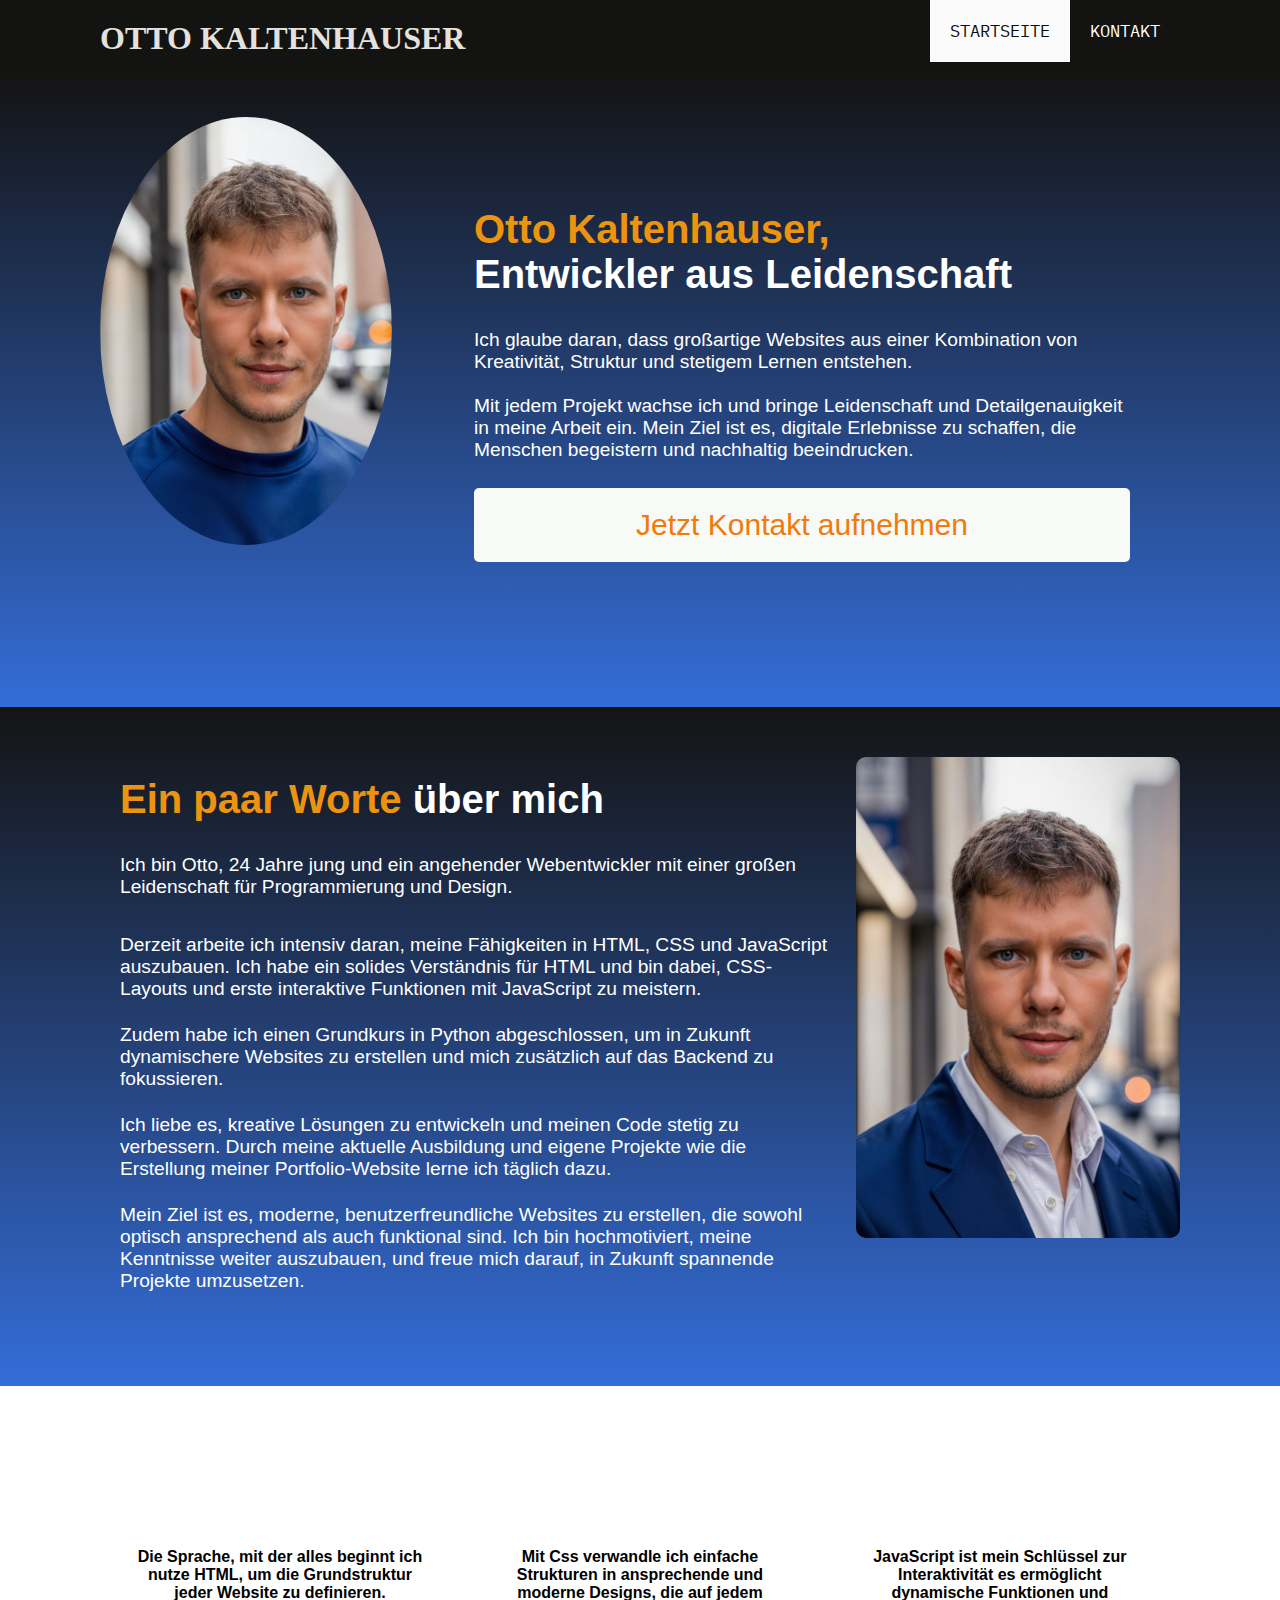
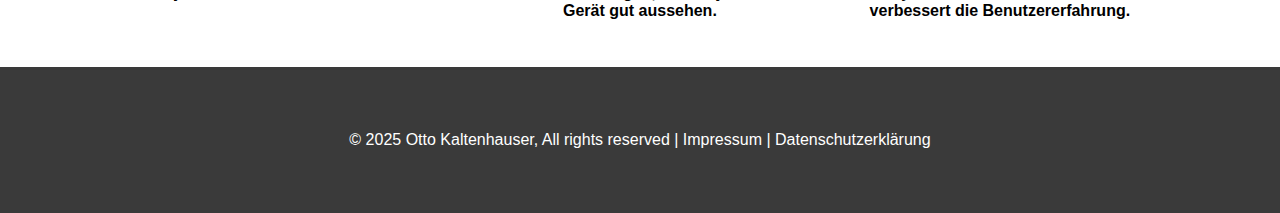
<file: index.html>
<!DOCTYPE html>
<html lang="de">
<head>
    <meta charset="UTF-8">
    <meta http-equiv="X-UA-Compatible" content="IE=edge">
    <meta name="viewport" content="width=device-width, initial-scale=1.0">
    <meta name="description" content="Hier findest du das komplette Otto Kaltenhauser Portfolio">
    <meta name="keywords" content="Otto Kaltenhauser Portfolio">
    <title>Otto Kaltenhauser Portfolio Website</title>
    <link href="https://fonts.googleapis.com/icon?family=Material+Icons" rel="stylesheet">
    <link rel="preconnect" href="https://fonts.googleapis.com">
    <link rel="preconnect" href="https://fonts.gstatic.com" crossorigin>
    <link href="https://fonts.googleapis.com/css2?family=Cinzel+Decorative:wght@400;700;900&display=swap" rel="stylesheet">
    <link rel="preconnect" href="https://fonts.googleapis.com">
    <link rel="preconnect" href="https://fonts.gstatic.com" crossorigin>
    <link href="https://fonts.googleapis.com/css2?family=IBM+Plex+Mono:ital,wght@0,100;0,200;0,300;0,400;0,500;0,600;0,700;1,100;1,200;1,300;1,400;1,500;1,600;1,700&family=Montserrat:ital,wght@0,100..900;1,100..900&display=swap" rel="stylesheet">
    <link rel="icon" href="img/favicon-96x96.png" type="image/x-icon">


    <link rel="stylesheet" href="css/style.css">
</head>
<body>
    <header>
        <nav id="main-nav">
            <div class="standart-container">
            <h1>OTTO KALTENHAUSER</h1>
            <ul>
                <li><a class="active-page" href="index.html">STARTSEITE</a></li>
                <li><a href="contact.html">KONTAKT</a></li>
            </ul>
        </nav>
            </div>
            
        </nav>
        <div id="welcome">
            <div class="standart-container">
                <div class="welcome-img">
                    <img src="./img/picture_img.jpg" alt="Otto Kaltenhauser Profilbild">

                </div>
                <div class="welcome-content">
                    <h2><span class="text-highlighted">Otto Kaltenhauser,</span> <br>Entwickler aus Leidenschaft</h2>
                    <p>Ich glaube daran, dass großartige Websites aus einer Kombination von Kreativität, Struktur und stetigem Lernen entstehen. <br><br> Mit jedem Projekt wachse ich und bringe Leidenschaft und Detailgenauigkeit in meine Arbeit ein. Mein Ziel ist es, digitale Erlebnisse zu schaffen, die Menschen begeistern und nachhaltig beeindrucken.</p>
                    <a class="btn" href="contact.html">Jetzt Kontakt aufnehmen</a>

                </div>
          </div>      
        </div>
    </header>

    <section id="about">
        <div class="standart-container">
            <div class="about-content">
                <h2> <span class="text-highlighted2">Ein paar Worte</span> über mich</h2>
                <p>Ich bin Otto, 24 Jahre jung und ein angehender Webentwickler mit einer großen Leidenschaft für Programmierung und Design. <p></p> Derzeit arbeite ich intensiv daran, meine Fähigkeiten in HTML, CSS und JavaScript auszubauen. Ich habe ein solides Verständnis für HTML und bin dabei, CSS-Layouts und erste interaktive Funktionen mit JavaScript zu meistern. <p></p>Zudem habe ich einen Grundkurs in Python abgeschlossen, um in Zukunft dynamischere Websites zu erstellen und mich zusätzlich auf das Backend zu fokussieren. <p></p>
                    Ich liebe es, kreative Lösungen zu entwickeln und meinen Code stetig zu verbessern. Durch meine aktuelle Ausbildung und eigene Projekte wie die Erstellung meiner Portfolio-Website lerne ich täglich dazu. <p></p> Mein Ziel ist es, moderne, benutzerfreundliche Websites zu erstellen, die sowohl optisch ansprechend als auch funktional sind.
                    Ich bin hochmotiviert, meine Kenntnisse weiter auszubauen, und freue mich darauf, in Zukunft spannende Projekte umzusetzen. </p>

            </div>
            <div class="about-img">
                <img src="./img/picture2_img.jpg" alt="Otto Kaltenhauser about">

            </div>

        </div>

    </section>

    <section id="skills">
        <div class="standart-container">
         <div class="skill">
            <span class="material-icons">html</span>
            <p><b>Die Sprache, mit der alles beginnt ich nutze HTML, um die Grundstruktur jeder Website zu definieren.</b></p>

         </div>
            <div class="skill">
                <span class="material-icons">css</span>
                <p><b>Mit Css verwandle ich einfache Strukturen in ansprechende und moderne Designs, die auf jedem Gerät gut aussehen.</b></p>
            </div>
            <div class="skill">
                <span class="material-icons">javascript</span>
                <p><b>JavaScript ist mein Schlüssel zur Interaktivität es ermöglicht dynamische Funktionen und verbessert die Benutzererfahrung.</b></p>
            </div>
            

        
    </section>

    <footer id="main-footer">
        <div class="standart-container">
            <p>&copy; 2025 Otto Kaltenhauser, All rights reserved | <a href="impressum.html">Impressum</a> | <a href="datenschutzerklärung.html">Datenschutzerklärung</a></p>

        </div>
    </footer>
</body>
</html>
</file>
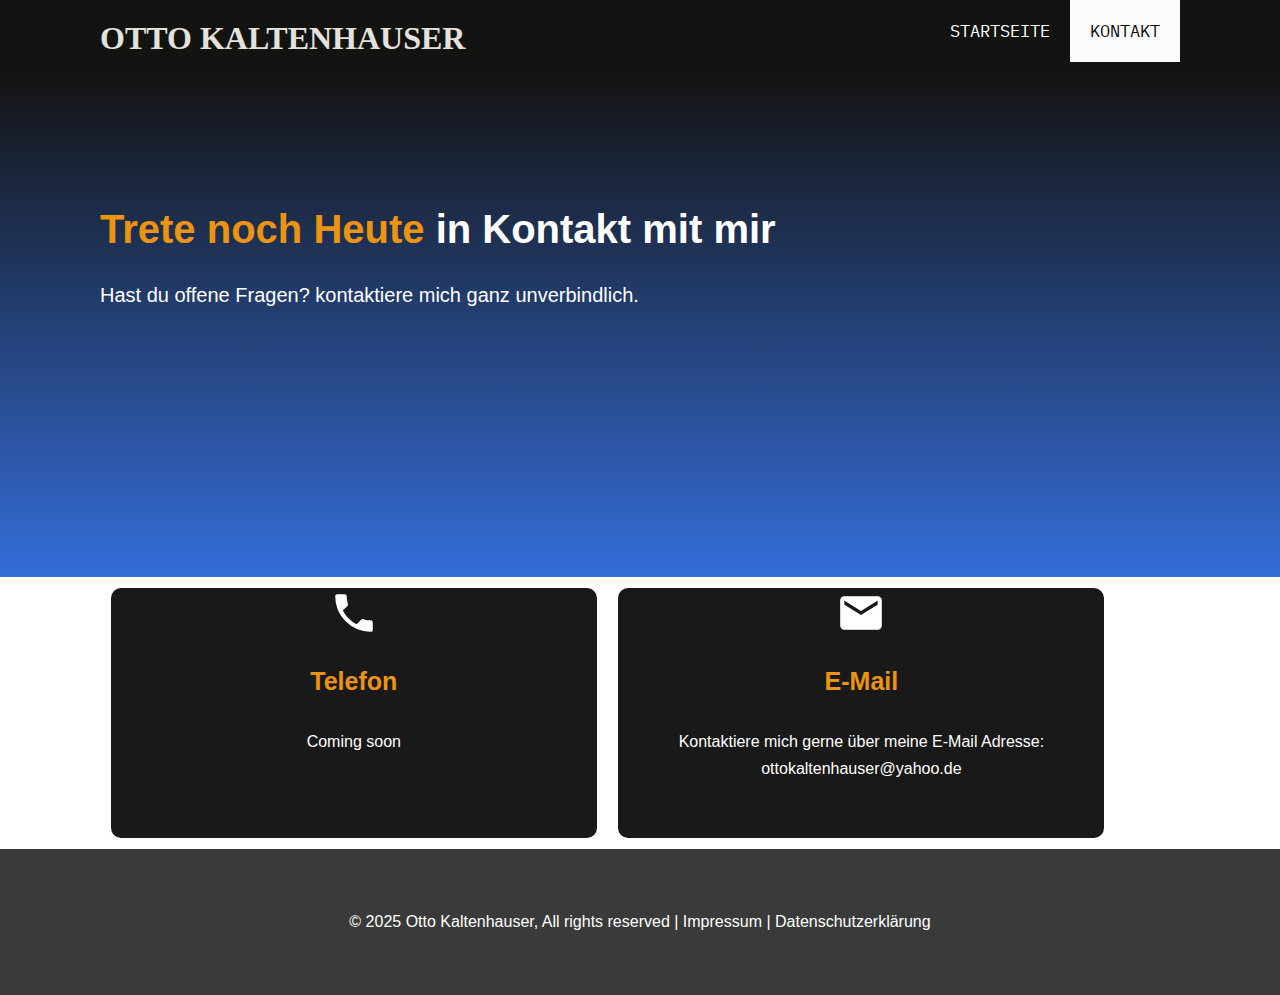
<file: contact.html>
<!DOCTYPE html>
<html lang="de">
<head>
    <meta charset="UTF-8">
    <meta http-equiv="X-UA-Compatible" content="IE=edge">
    <meta name="viewport" content="width=device-width, initial-scale=1.0">
    <meta name="description" content="Nehme noch heute mit Otto Kaltenhauser Kontakt auf">
    <meta name="keywords" content="Otto Kaltenhauser Kontakt">
    <title>Otto Kaltenhauser Kontakt Website</title>
    <link href="https://fonts.googleapis.com/icon?family=Material+Icons" rel="stylesheet">
    <link href="https://fonts.googleapis.com/css2?family=IBM+Plex+Mono:ital,wght@0,100;0,200;0,300;0,400;0,500;0,600;0,700;1,100;1,200;1,300;1,400;1,500;1,600;1,700&family=Montserrat:ital,wght@0,100..900;1,100..900&display=swap" rel="stylesheet">
    <link rel="icon" href="img/favicon-96x96.png" type="image/x-icon">
    <link rel="stylesheet" href="css/style.css">
</head>
<body>
    <header>
        <nav id="main-nav">
            <div class="standart-container">
            <h1>OTTO KALTENHAUSER</h1>
            <ul>
                <li><a href="index.html">STARTSEITE</a></li>
                <li><a class="active-page" href="contact.html">KONTAKT</a></li>
            </ul>
        
            </div>
        </nav>
        <div id="contact-heading">
            <div class="standart-container">
            <div class="heading-content">
                <h2><span class="text-highlighted">Trete noch Heute</span> in Kontakt mit mir</h2>
                <p>Hast du offene Fragen? kontaktiere mich ganz unverbindlich.</p>
            </div>
            </div>

        </div>
        
    </header>

    <section id="contact-options">
        <div class="standart-container">
            <div class="contact-option">
                <span class="material-icons">phone</span>
                <h3>Telefon</h3>
                <p>Coming soon</p>
                <!--<p>Rufe mich gerne unter der Telefonnummer 111111111 an.</p>-->
            </div>
            <div class="contact-option">
                <span class="material-icons">mail</span>
                <h3>E-Mail</h3>
                <p>Kontaktiere mich gerne über meine E-Mail Adresse: ottokaltenhauser@yahoo.de</p>
            </div>
                <!--<div class="contact-option">
                    <span class="material-icons"></span>-->
                
            </div>
        </div>
    </section>

       

        
    

    <footer id="main-footer">
        <div class="standart-container">
            <p>&copy; 2025 Otto Kaltenhauser, All rights reserved | <a href="impressum.html">Impressum</a> | <a href="datenschutzerklärung.html">Datenschutzerklärung</a></p>

        </div>
    </footer>
</body>
</html>
</file>
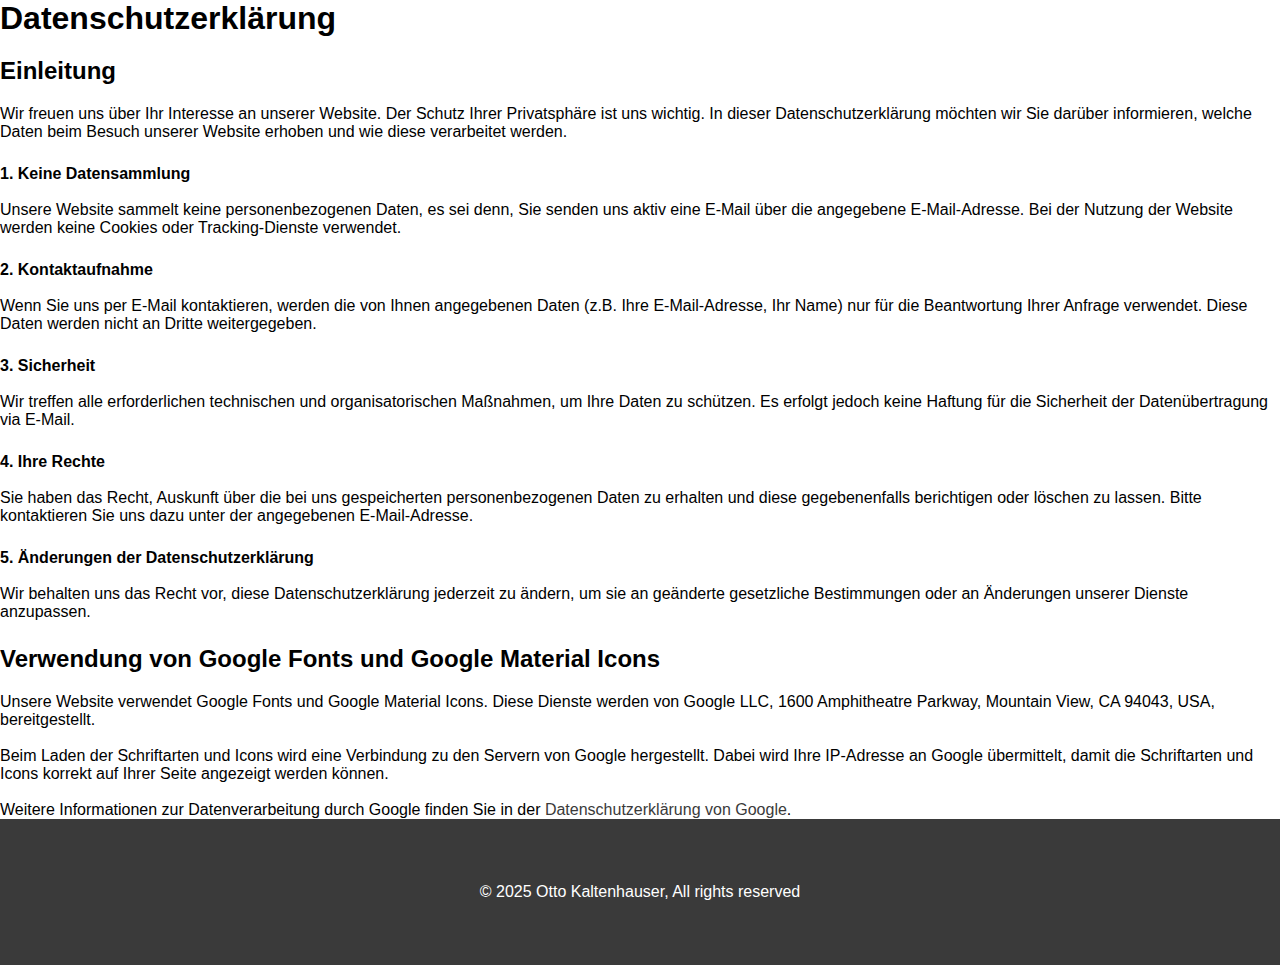
<file: datenschutzerklärung.html>
<!DOCTYPE html>
<html lang="de">
<head>
    <meta charset="UTF-8">
    <meta http-equiv="X-UA-Compatible" content="IE=edge">
    <meta name="viewport" content="width=device-width, initial-scale=1.0">
    <title>Datenschutzerklärung</title>
    <link href="https://fonts.googleapis.com/icon?family=Material+Icons" rel="stylesheet">
    <link rel="stylesheet" href="css/style.css">
</head>
<body>
    <header>
        <h1>Datenschutzerklärung</h1>
    </header>

    <section class="derklärung">
      <h2>Einleitung</h2>
        <ul>

        
    
    <li>Wir freuen uns über Ihr Interesse an unserer Website. Der Schutz Ihrer Privatsphäre ist uns wichtig. In dieser Datenschutzerklärung möchten wir Sie darüber informieren, welche Daten beim Besuch unserer Website erhoben und wie diese verarbeitet werden.</li></p>
    <li><b>1. Keine Datensammlung</b><br><br>Unsere Website sammelt keine personenbezogenen Daten, es sei denn, Sie senden uns aktiv eine E-Mail über die angegebene E-Mail-Adresse. Bei der Nutzung der Website werden keine Cookies oder Tracking-Dienste verwendet.</li></p>
    <li><b>2. Kontaktaufnahme</b><br><br> Wenn Sie uns per E-Mail kontaktieren, werden die von Ihnen angegebenen Daten (z.B. Ihre E-Mail-Adresse, Ihr Name) nur für die Beantwortung Ihrer Anfrage verwendet. Diese Daten werden nicht an Dritte weitergegeben.</li></p>
    <li><b>3. Sicherheit</b><br><br> Wir treffen alle erforderlichen technischen und organisatorischen Maßnahmen, um Ihre Daten zu schützen. Es erfolgt jedoch keine Haftung für die Sicherheit der Datenübertragung via E-Mail.</li></p>
    <li><b>4. Ihre Rechte</b><br><br> Sie haben das Recht, Auskunft über die bei uns gespeicherten personenbezogenen Daten zu erhalten und diese gegebenenfalls berichtigen oder löschen zu lassen. Bitte kontaktieren Sie uns dazu unter der angegebenen E-Mail-Adresse.</li></p>
    <li><b>5. Änderungen der Datenschutzerklärung </b><br><br> Wir behalten uns das Recht vor, diese Datenschutzerklärung jederzeit zu ändern, um sie an geänderte gesetzliche Bestimmungen oder an Änderungen unserer Dienste anzupassen.</li></p>
    <h2>Verwendung von Google Fonts und Google Material Icons</h2>
    <li>Unsere Website verwendet Google Fonts und Google Material Icons. Diese Dienste werden von Google LLC, 1600 Amphitheatre Parkway, Mountain View, CA 94043, USA, bereitgestellt.</li><br>
    <li>Beim Laden der Schriftarten und Icons wird eine Verbindung zu den Servern von Google hergestellt. Dabei wird Ihre IP-Adresse an Google übermittelt, damit die Schriftarten und Icons korrekt auf Ihrer Seite angezeigt werden können.</li><br>
    <li>Weitere Informationen zur Datenverarbeitung durch Google finden Sie in der <a href="https://policies.google.com/privacy?hl=de" id="goog" target="_blank">Datenschutzerklärung von Google</a>.</li>
    </ul>
    </section>
       

        
    

    <footer id="main-footer">
            <p>&copy; 2025 Otto Kaltenhauser, All rights reserved</p>
    </footer>
</body>
</html>
</file>
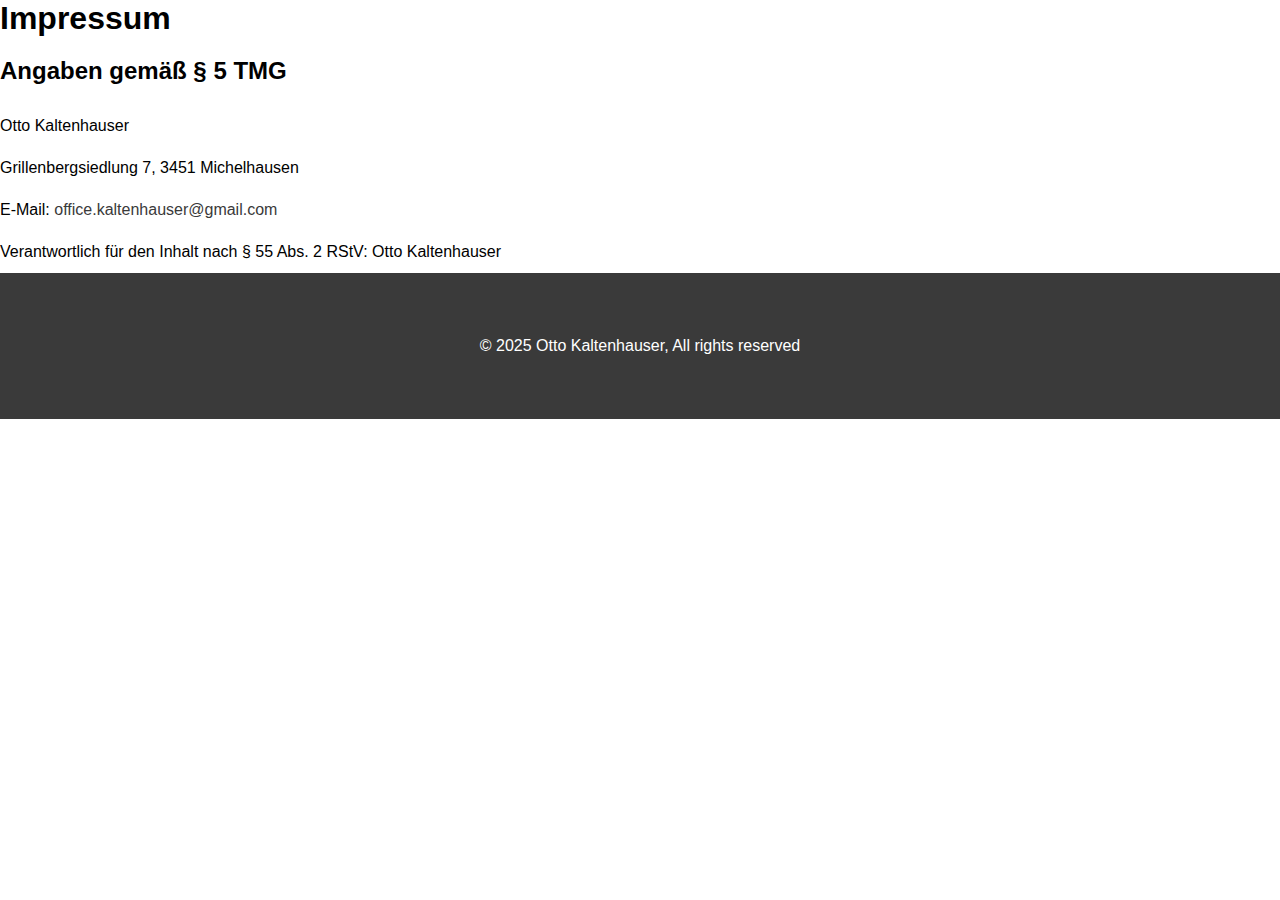
<file: impressum.html>
<!DOCTYPE html>
<html lang="de">
<head>
    <meta charset="UTF-8">
    <meta http-equiv="X-UA-Compatible" content="IE=edge">
    <meta name="viewport" content="width=device-width, initial-scale=1.0">
    <title>Impressum</title>
    <link href="https://fonts.googleapis.com/icon?family=Material+Icons" rel="stylesheet">
    <link rel="stylesheet" href="css/style.css">
</head>
<body>
    <header>
        <h1>Impressum</h1>
    </header>

    <section>
        <h2>Angaben gemäß § 5 TMG</h2>
        <p>Otto Kaltenhauser</p>
        <p>Grillenbergsiedlung 7, 3451 Michelhausen</p>
        <p>E-Mail: <a href="mailto:office.kaltenhauser@gmail.com">office.kaltenhauser@gmail.com</a></p>
        <p>Verantwortlich für den Inhalt nach § 55 Abs. 2 RStV: Otto Kaltenhauser</p>

    </section>

       

        
    

    <footer id="main-footer">
            <p>&copy; 2025 Otto Kaltenhauser, All rights reserved</p>
    </footer>
</body>
</html>
</file>
<file: css/style.css>
* {
    font-family: Arial, Helvetica, sans-serif;
    box-sizing: border-box;
    padding: 0px;
    margin: 0px;
}

h1, h2, h3, h4, h5, h6 {
    padding-bottom: 20px;
}

a {
    color: #3A3A3A;
    text-decoration: none;
}

p {
    padding-top: 12px;
    padding-bottom: 12px;
}


/* Hilfsklassen */
.standart-container {
    max-width: 1080px;
    margin: auto;
}

.text-highlighted {

    color: rgb(236, 148, 16);}

.text-highlighted2 {
    color: rgba(236, 148, 16);
}

.btn {
    display: block;
    font-size: 30px;
    background-color: rgb(247, 250, 246);
    color: rgb(241, 122, 9);                       /*Jetzt Kontakt aufnehmen*/
    padding: 20px 15px;
    text-align: center;
    border-radius: 5px;
    margin: 15px 0px;
}

.btn:hover {
    background-color: rgb(241, 122, 9);
    color: white;
}

/* Navigationsleiste */
#main-nav {
    background-color: rgb(19, 19, 18);            /*obersterbalken*/
    
}

#main-nav:after {
    content: "";
    display: block;
    clear: both;
}

#main-nav h1 {
    font-family: "Cinzeal Decorative, serif";
    float: left;
    color: rgb(228, 225, 222);
    padding-top: 20px;
    font-style: normal;
}

#main-nav a{
    color: white;
}

#main-nav ul {
    float: right;
    list-style: none;
}

#main-nav ul li {
    float: left;
}

#main-nav ul li a {
    font-family: "IBM Plex Mono", serif;
    display: block;
    font-size: 17px;
    padding: 20px;                      /*Startseite,Kontakt*/
    text-align: center;
}

#main-nav ul li a:hover {
    background-color: rgb(253, 252, 252);
    color: rgb(8, 8, 8);
}

#main-nav ul li a.active-page {
    background-color: rgb(252, 251, 251);
    color: rgb(12, 12, 12);
}



/*Willkommens Sektion*/

#welcome {
    background-image: linear-gradient(rgb(20, 20, 20), rgb(52, 109, 216)), 
    url(../img/Banner_Light.png);
    background-repeat: no-repeat;
    background-size: cover;
    min-height: 500px;
}

#welcome:after {
    content: "";
    display: block;
    clear: both;
}

#welcome .welcome-content {
    float: right;
    width: 70%;             /*Schrift neben dem ersten bild*/
    color: white;
    padding: 130px 50px;
    font-size: 1.2em;
}

#welcome .welcome-img {
    float: left;
    width: 30%;
    padding-top: 40px;
}

#welcome .welcome-img img {
    width: 90%;
    border-radius: 50%;             /*Erstes Bild*/
}

#welcome .welcome-content h2 {
    font-size: 40px;            /*Überschrift neben dem ersten bild*/
}

/* About Sektion*/
#about {
    background-image: linear-gradient(rgb(20, 20, 20), rgb(52, 109, 216)), 
    url(../img/Banner_Light.png);
    padding-top: 50px;
    padding-bottom: 50px;
}

#about:after {
    content: "";
    display: block;
    clear: both;
}

#about .about-content {
    float: left;
    width: 70%;             /*Schrift neben dem 2 Bild*/
    color: white;
    padding: 20px;
    font-size: 1.2em;
}

#about .about-img {
    float: left;
    width: 30%;             /*Zweites Bild*/
    padding: 0;
}

#about .about-img img {
    width: 100%;
    border-radius: 10px;
}

#about .about-content h2 {
    font-size: 40px;            /*Überschrift neben dem 2 Bild*/
}

/* Skill Sektion*/

#skills::after {
    content: "";
    display: block;
    clear: both;
}


#skills .skill {
    float: left;
    width: 33.33%;          /*HTML,CSS,JS Text*/
    text-align: center;
    padding: 35px;
    box-sizing: border-box;
}

#skills .material-icons {
    font-size: 100px;
    color: rgb(236, 148, 16);
    margin-bottom: 15px;
}

/*Handy-Optimierung*/

/* Allgemeine Anpassungen für kleine Bildschirme */
@media screen and (max-width: 768px) {

    /* Hauptcontainer */
    .standart-container {
        width: 90%;
        padding: 0 10px;
    }

    /* Navigation */
    #main-nav h1 {
        font-size: 24px;
        float: none;
        text-align: center;
        padding-top: 10px;
    }

    #main-nav ul {
        float: none;
        text-align: center;
        padding: 0;
    }

    #main-nav ul li {
        display: inline-block;
    }

    #main-nav ul li a {
        padding: 15px;
    }

    /* Willkommenssektion */
    #welcome .welcome-content {
        float: none;
        width: 100%;
        padding: 20px;
        text-align: center;
    }

    #welcome .welcome-img {
        float: none;
        width: 100%;
        text-align: center;
        padding-top: 20px;
    }

    #welcome .welcome-img img {
        width: 70%;
        margin: 0 auto;
        display: block;
    }

    #welcome .welcome-content h2 {
        font-size: 30px;
    }

    /* About Sektion */
    #about .about-content {
        float: none;
        width: 100%;
        padding: 20px;
        text-align: center;
    }

    #about .about-img {
        float: none;
        width: 100%;
        padding: 20px;
        text-align: center;
    }

    #about .about-img img {
        width: 80%;
        margin: 0 auto;
        display: block;
    }

    #about .about-content h2 {
        font-size: 30px;
    }

    /* Skill Sektion */
    #skills .skill {
        width: 100%;
        padding: 20px;
    }

    #skills .material-icons {
        font-size: 70px;
    }

    /* Contact-Options Sektion */
    #contact-options .contact-option {
        width: 100%;
        margin: 10px 0;
        padding: 20px;
        text-align: center;
    }

    #contact-options .contact-option h3 {
        font-size: 22px;
    }

    #contact-options .material-icons {
        font-size: 60px;
    }

    /* Footer */
    #main-footer {
        padding: 20px;
    }

    #main-footer p {
        font-size: 14px;
    }
}

/* Für sehr kleine Bildschirme (z.B. Handys im Hochformat) */
@media screen and (max-width: 480px) {
    /* Willkommenssektion */
    #welcome .welcome-content h2 {
        font-size: 24px;
    }

    /* About Sektion */
    #about .about-content h2 {
        font-size: 24px;
    }

    /* Contact-Options Sektion */
    #contact-options .contact-option h3 {
        font-size: 18px;
    }

    #contact-options .material-icons {
        font-size: 50px;
    }

    #main-footer p {
        font-size: 12px;
    }

    /* Anpassungen für den E-Mail-Kasten auf der Kontaktseite */
    #contact-options .contact-option {
        width: 100%; /* Breite auf 100% setzen */
        padding: 20px;
        box-sizing: border-box; /* Sicherstellen, dass Padding nicht die Gesamtbreite beeinflusst */
        text-align: center;
    }

    /* Text innerhalb der E-Mail-Kontaktoption */
    #contact-options .contact-option p {
        font-size: 16px;
        word-wrap: break-word; /* Lange E-Mail-Adressen umgebrochen darstellen */
    }
}


/*Handy-Optimierung-Ende*/
    


/* Contact Heading sektion*/

#contact-heading {
    background-image: linear-gradient(rgba(20, 20, 20), rgba(52, 109, 216)), 
    url(../img/Banner_Light.png);
    background-repeat: no-repeat;
    background-size: cover;
    min-height: 500px;
}

#contact-heading .heading-content {
    color: white;
    padding: 130px 0px;
}

#contact-heading .heading-content h2 {
    font-size: 40px;                    /*Text von der überschrift*/
}

#contact-heading .heading-content p {
    font-size: 20px;                    /*Text unter der überschrift*/
}

/* Contact options sektion */



#contact-option::after {
    content: "";
    display: block;
    clear: both;
}

#contact-options .contact-option {
    float: left;
    width: 45%;
    margin: 1%;
    text-align: center;
    background-color: #1a1919;
    min-height: 250px;
    border-radius: 10px;
}

#contact-options .contact-option h3 {
    font-size: 25px;
    color: rgb(236, 148, 16);
    padding-top: 25px;
}

#contact-options .contact-option p {
    color: white;
    line-height: 1.7em;
}

#contact-options .material-icons {
    font-size: 50px;
    color: white;
}









/* Footer */

#main-footer {
    background-color: #3A3A3A;
    min-height: 120px;
    padding: 52px
}

#main-footer p {
    text-align: center;
    color: white;
}

#main-footer a {
    color: white;
    text-align: center;
}

#main-footer {
    content: "";
    display: block;
    clear: both;
}
</file>
